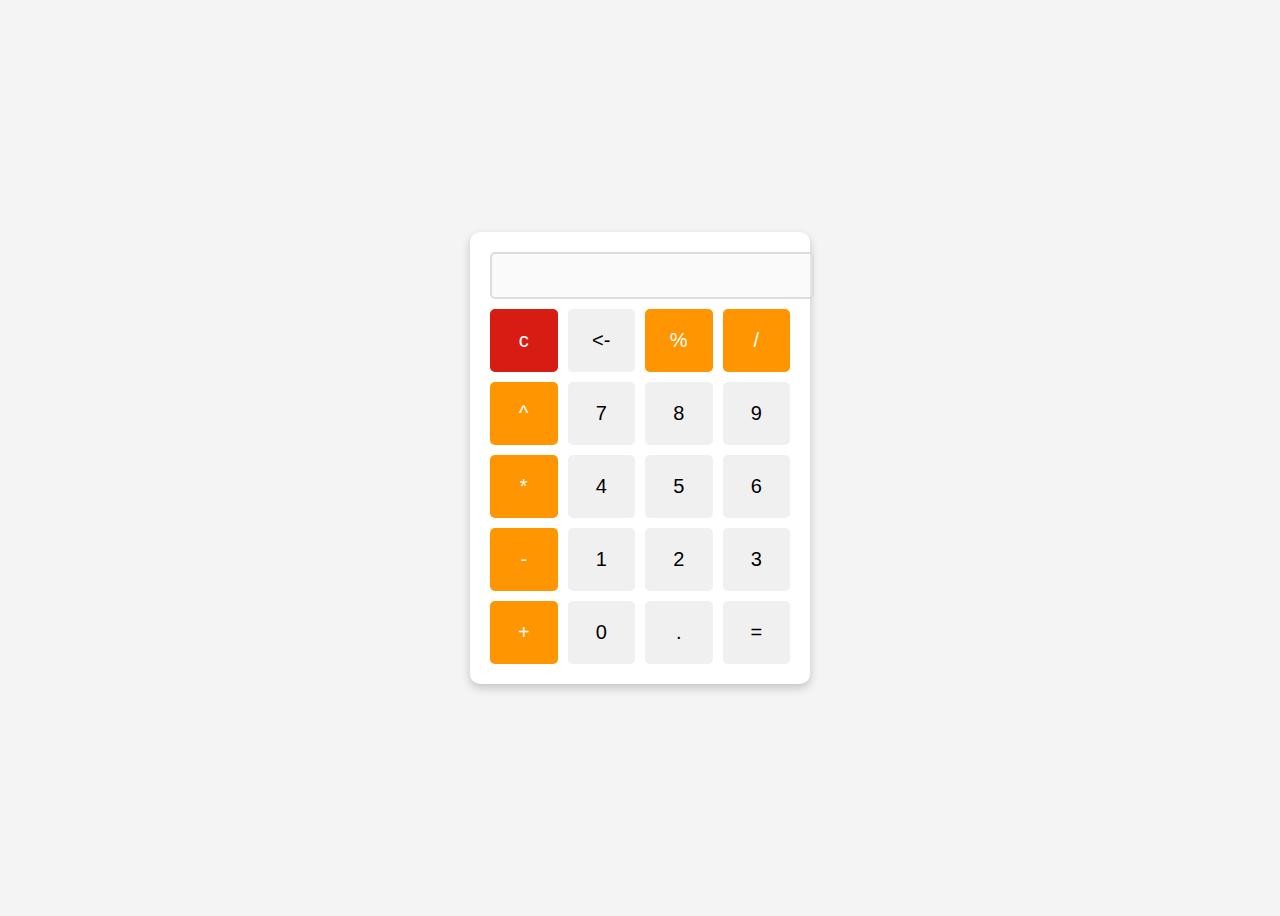
<file: pages/calculadora.html>
<!DOCTYPE html>
<html lang="en">
<head>
    <meta charset="UTF-8">
    <meta name="viewport" content="width=device-width, initial-scale=1.0">
    <title>Calculadora</title>
     <link rel="stylesheet" href="/css/calculadora.css"> 
     
</head>
<body>
  <div class="calculadora">
    <input type="text" disabled id="pantalla">
    <div class="botones">
        <button class="clear" onclick="limpiar()">c</button>
        <button onclick="borrar()"><-</button>
        <button class="operador" onclick="operar('%')">%</button>
        <button class="operador" onclick="operar('/')">/</button>
        <button class="operador" onclick="operar('**')">^</button>
        <button onclick="escribir('7')">7</button>
        <button onclick="escribir('8')" >8</button>
        <button onclick="escribir('9')">9</button>
        <button class="operador" onclick="operar('*')">*</button>
        <button onclick="escribir('4')">4</button>
        <button onclick="escribir('5')">5</button>
        <button onclick="escribir('6')">6</button>
        <button class="operador" onclick="operar('-')">-</button>
        <button onclick="escribir('1')">1</button>
        <button onclick="escribir('2')">2</button>
        <button onclick="escribir('3')">3</button>
        <button class="operador"onclick="operar('+')">+</button>
        <button onclick="escribir('0')">0</button>
        <button onclick="escribir(',')">.</button>
        <button onclick="calcular()">=</button>
    </div>
  </div>  
</body>
<script src="/js/calculadora.js"></script>
</html>
</file>
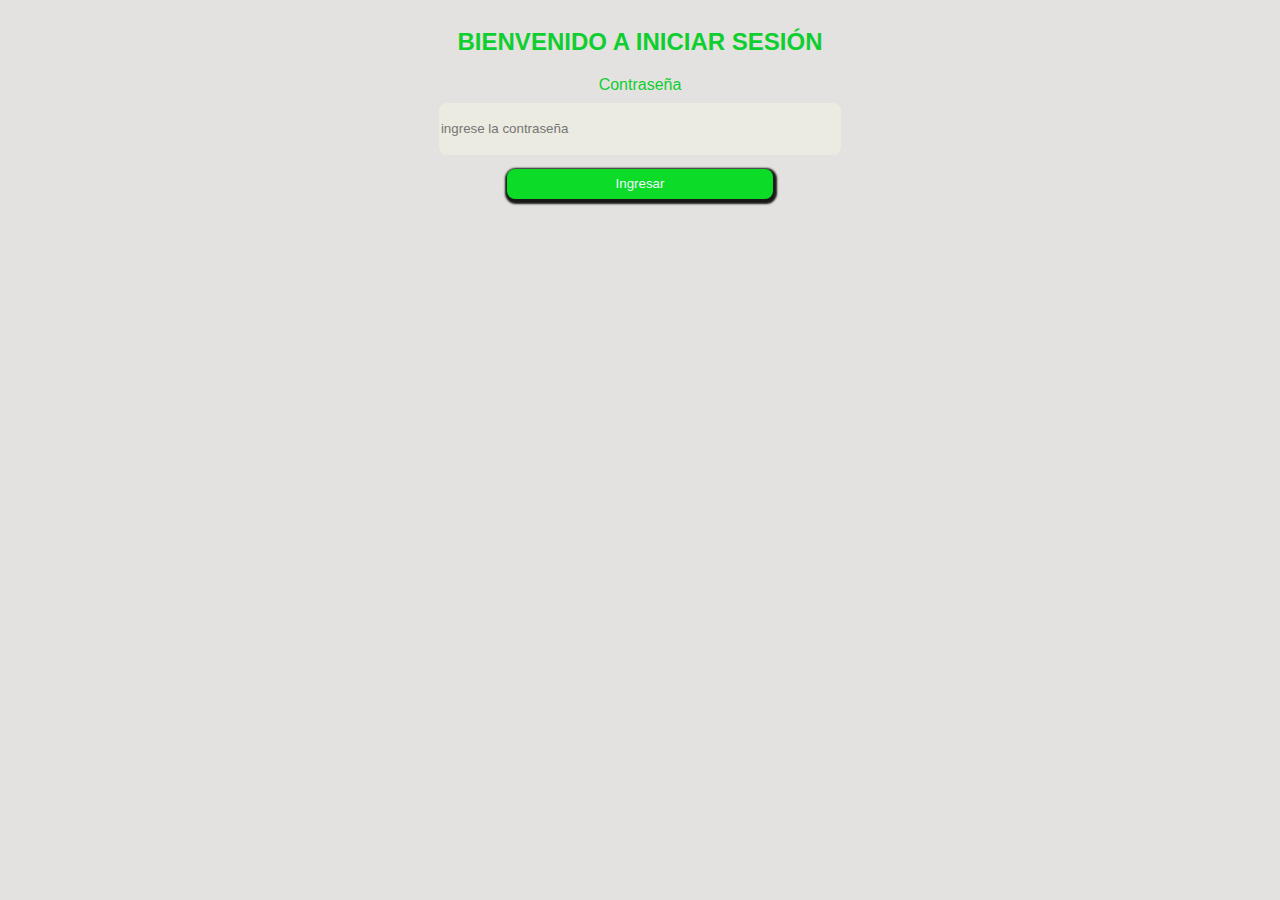
<file: pages/conntraseña.html>
<!DOCTYPE html>
<html lang="en">

<head>
    <meta charset="UTF-8">
    <meta name="viewport" content="width=device-width, initial-scale=1.0">
    <link rel="stylesheet" href="/css/constraseña.css">
    <title>Contraseña</title>
</head>

<body>
    <div class="titulo">
        <h2> BIENVENIDO A INICIAR SESIÓN</h2>
    </div>
    <div class="formulario">
        <form onsubmit="validarContraseña(event)">
        <label for="contraseña">Contraseña</label>
        <input id="contraseña" type="password" placeholder="ingrese la contraseña">
        <div class="boton">
            <button type="submit">Ingresar</button>
        </form>
        </div>
        <span id="validacion"></span>
    </div>
</body>
<script src="/js/contraseña.js"></script>
</html>
</file>
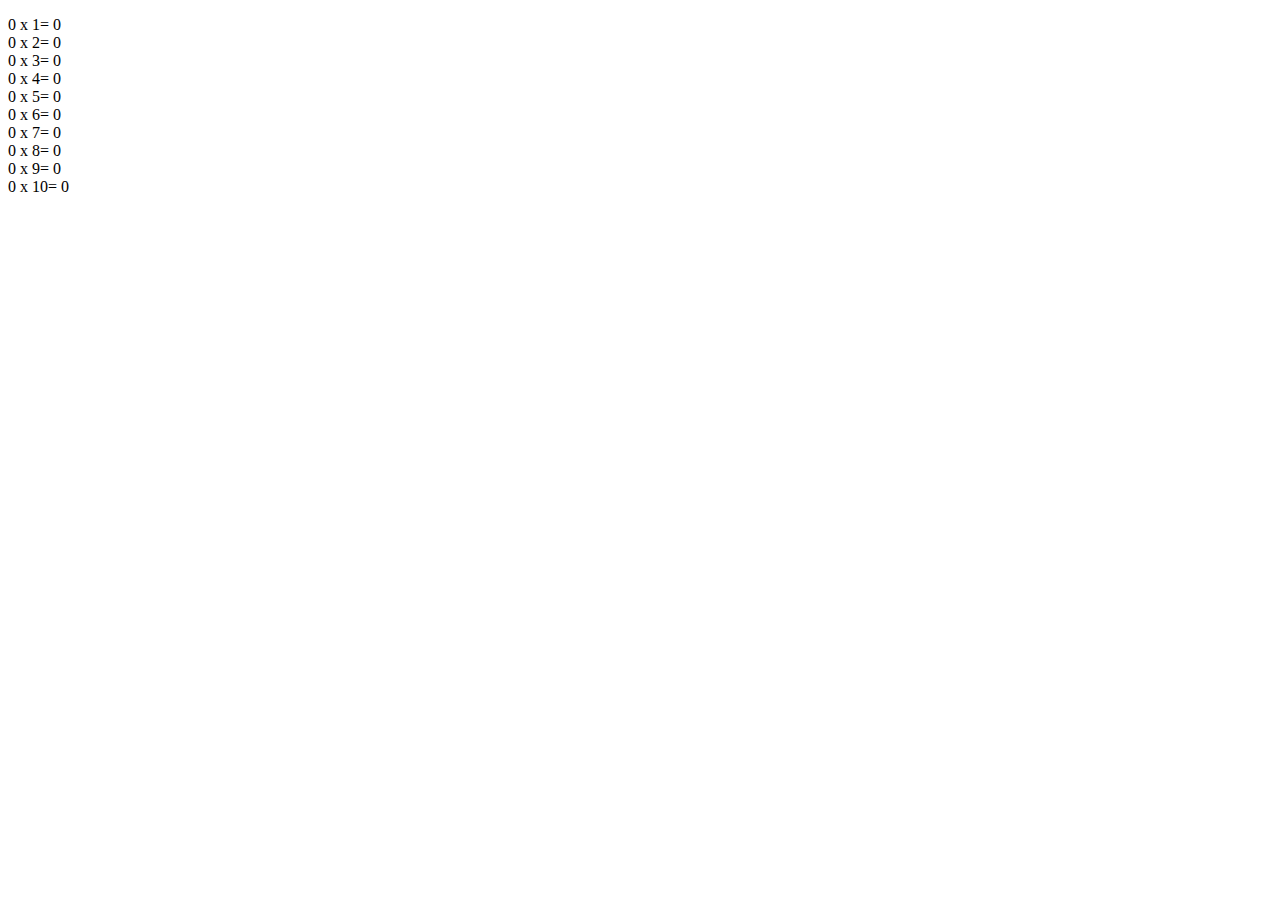
<file: pages/multiplicar.html>
<!DOCTYPE html>
<html lang="en">
<head>
    <meta charset="UTF-8">
    <meta name="viewport" content="width=device-width, initial-scale=1.0">
    <title>Tabla de multiplicar</title>
</head>
<body>
   
    <p class="resultado"></p>
</body>
<script src="/js/multiplicar.js"></script>
</html>
</file>
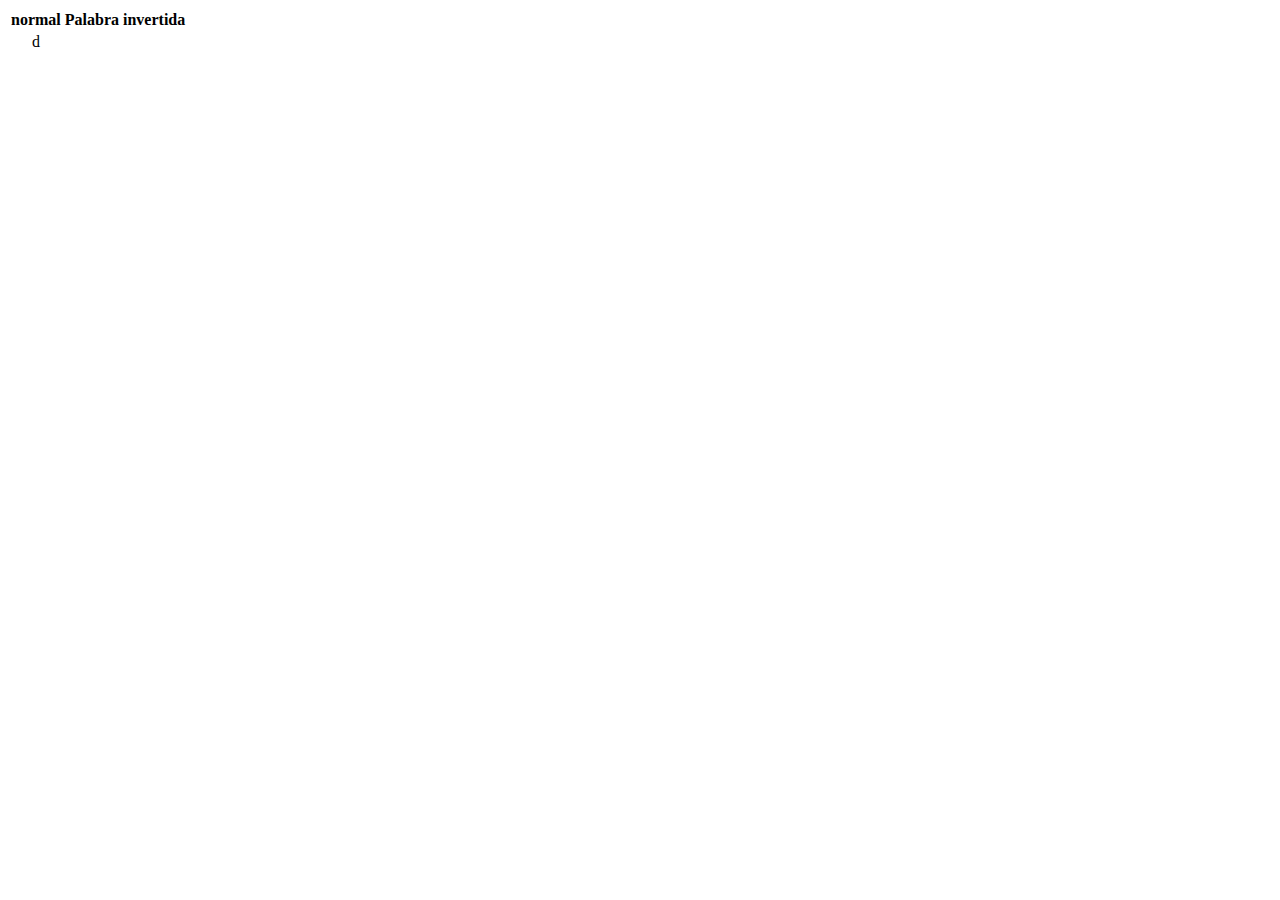
<file: pages/palindromo.html>
<!DOCTYPE html>
<html lang="en">
<head>
    <meta charset="UTF-8">
    <meta name="viewport" content="width=device-width, initial-scale=1.0">
    <link rel="stylesheet" href="/css/palindromo.css">
    <title>Palindromo</title>
</head>
<body>
   <table cellspacing="0">
    
        <tr>
        <th>normal</th>
        <th>Palabra invertida</th>
        </tr>


        <tr>
        <td>d</td>
        <td></td>
        </tr>
   </table> 
</body>
<script src="/js/palindromo.js"></script>
</html>
</file>
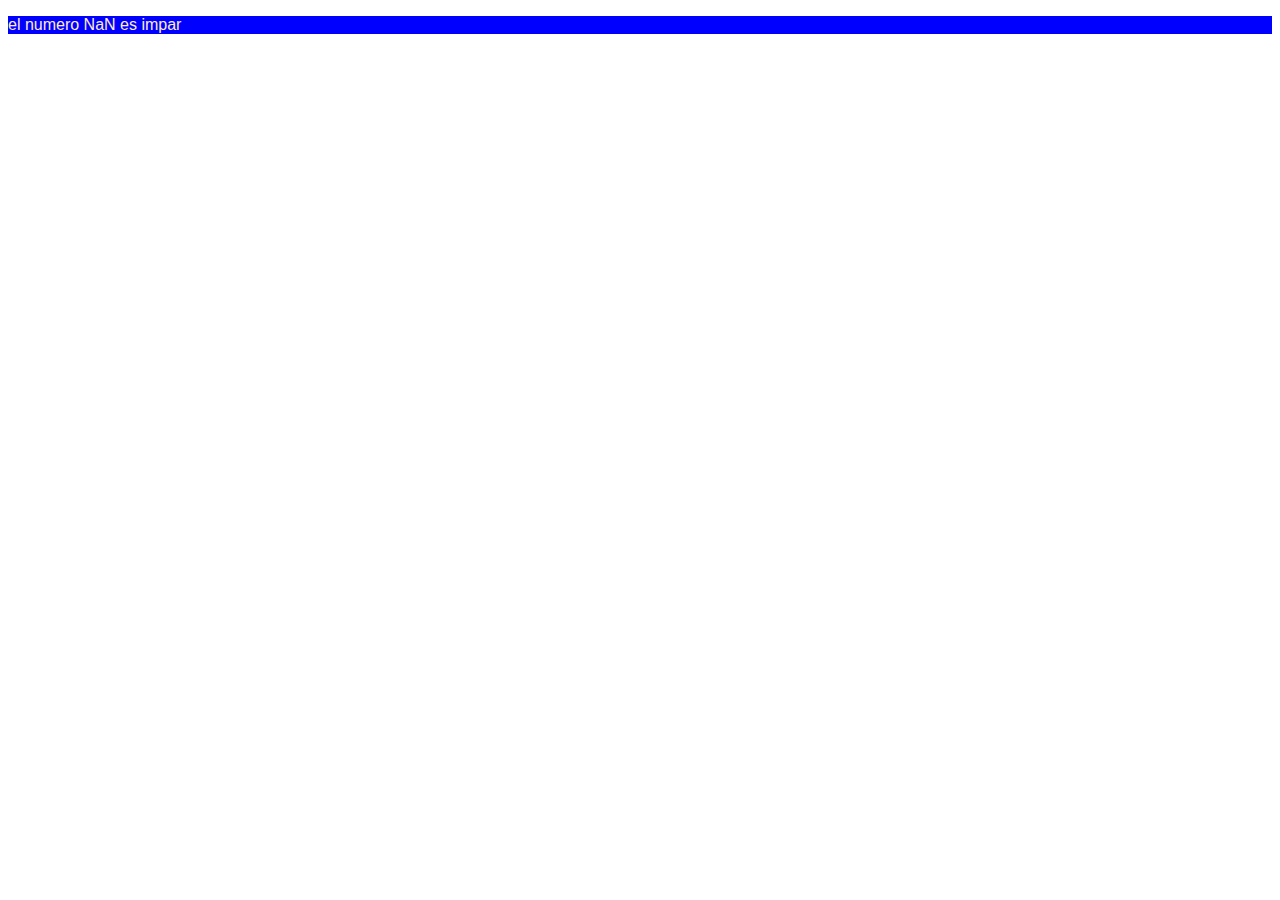
<file: pages/parimpar.html>
<!DOCTYPE html>
<html lang="en">
<head>
    <meta charset="UTF-8">
    <meta name="viewport" content="width=device-width, initial-scale=1.0">
    <link rel="stylesheet" href="/css/parimpar.css">
    <title>Par o Impar</title>
</head>
<body>
  <p id="respuesta"></p>  
</body>
<script src="/js/parimpar.js"></script>
</html>
</file>
<file: css/calculadora.css>
body{
    font-family: Arial, sans-serif;
    font-family: Arial, sans-serif;
    display: flex;
    justify-content: center;
    align-items: center;
    height: 100vh;
    background-color: #f4f4f4;
}
.calculadora{
    width: 300px;
      padding: 20px;
      background-color: #fff;
      border-radius: 10px;
      box-shadow: 0 4px 10px rgba(0, 0, 0, 0.2);
}

input{
    width: 100%;
    padding: 10px;
    margin-bottom: 10px;
    font-size: 20px;
    text-align: right;
    border-radius: 5px;
    border: 2px solid #ddd;;

}

.botones{
    display: grid;
      grid-template-columns: repeat(4, 1fr);
      gap: 10px;

}

button{
    padding: 20px;
    font-size: 20px;
    border: none;
    background-color: #f0f0f0;
    border-radius: 5px;
    cursor: pointer;
}

button.operador{
    color: white;
    background-color: #ff9500;
}

button.clear{
    color: white;
    background-color: #d71d13;
}

button:active{
    transform: scale(0.98);
}
</file>
<file: css/constraseña.css>
body{
    background-color: rgb(228, 226, 224);
    font-family: Verdana, Geneva, Tahoma, sans-serif;
    display: flex;
    flex-direction: column;
}

.titulo{
    color: rgb(15, 206, 47);
    display: flex;
    justify-content: center;
    font-size: 1em;
    flex-grow: 1;
    flex-wrap: nowrap;
}

.formulario{
    display: flex;
    flex-direction: column;
   align-items: center;
   width: 100%;

}

form{
    display: flex;
    flex-direction: column;
    width: 70%;
    align-items: center;
}


label{
    color: rgb(15, 206, 47);
}

input{
    width: 45%;
    height: 50px;
    background-color: rgb(235, 235, 225);
    border-radius: 8px;
    margin-top: 1%;
    border: none;
    
}

.boton{
    display: flex;
    justify-content: center;
    margin-top: 1%;
    width: 30%;

}


button{
     background-color: rgb(12, 219, 39);
     width: 100%;
     color: aliceblue;
     border: none;
     border-radius: 8px;
     height: 30px;
     box-shadow: 1px 2px 2px 3px rgb(25, 25, 25);
     cursor: pointer;
     margin-top: 2%;
}

.validacion{
    color: rgb(17, 175, 62);
    font-size: 0.5em;
}

.validacionno{
    color: rgb(219, 5, 5);
    font-size: 0.5em;
}

span{
    margin-top: 1%;
}
</file>
<file: css/palindromo.css>
table{
    text-align: center;
    box-shadow:  3px 3px 3px #0000;
    border:#0000 1px, solid; 
}

table tr th{
    border:#0000 1px, solid; 

}

table tr td{
    border:#0000 1px, solid; 
}
</file>
<file: css/parimpar.css>
.respuesta{

    background-color: blue;
    font-family: 'Trebuchet MS', 'Lucida Sans Unicode', 'Lucida Grande', 'Lucida Sans', Arial, sans-serif;
    color: blanchedalmond;
}
</file>
